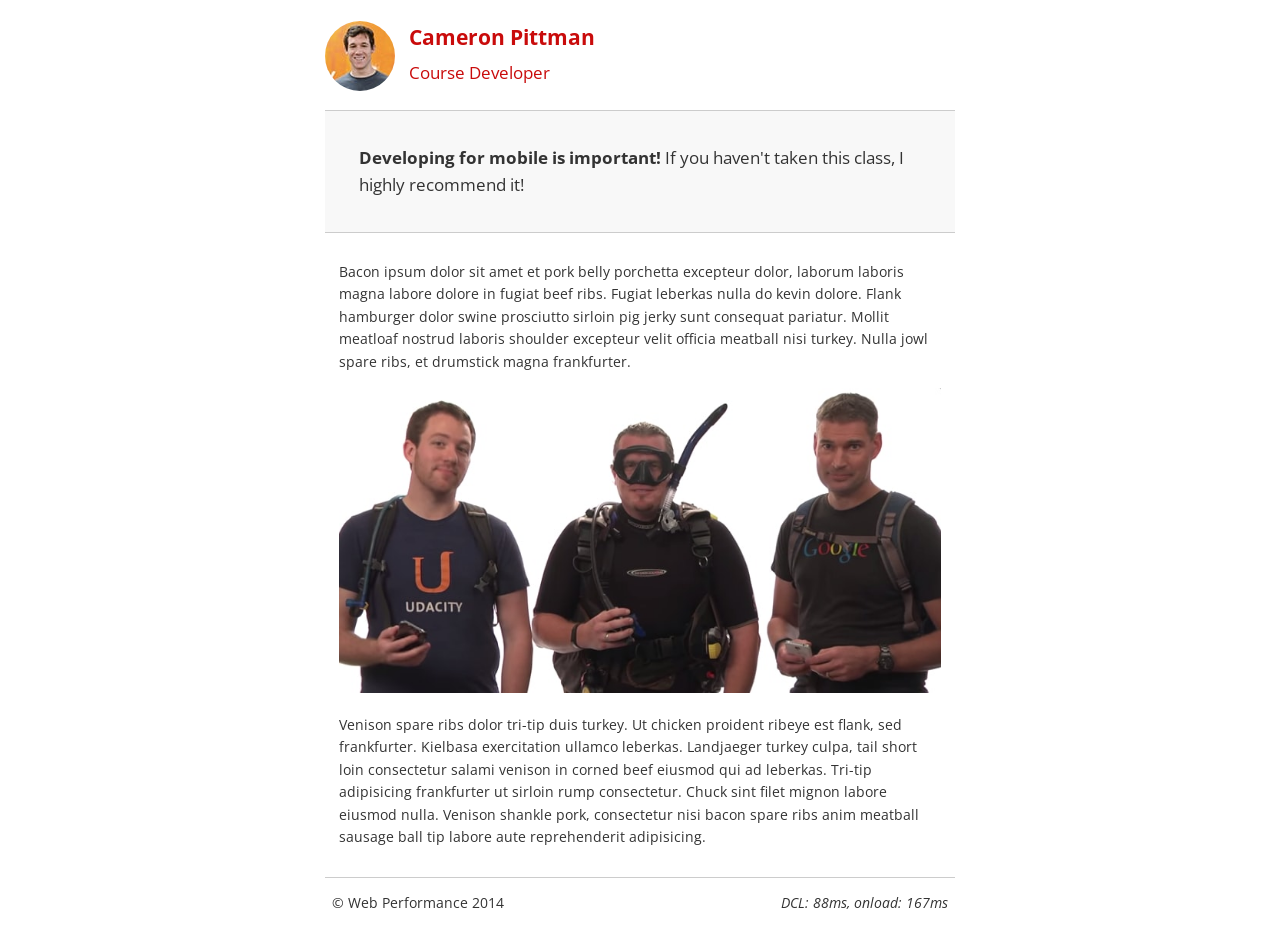
<file: project-mobile.html>
<!DOCTYPE html><html lang="en"> <head> <meta charset="utf-8"> <meta name="viewport" content="width=device-width, initial-scale=1"> <meta name="description" content=" FILL ME IN "> <meta name="author" content=" FILL ME IN "> <title>Cameron Pitman: Portfolio</title> </head> <body> <header> <a href="/"><img src="img/profilepic.jpg"></a> <p>Cameron Pittman<br><span>Course Developer</span></p></header> <div class="container"> <div class="hero"> <strong>Developing for mobile is important!</strong> If you haven't taken this class, I highly recommend it! </div><div class="content"> <p>Bacon ipsum dolor sit amet et pork belly porchetta excepteur dolor, laborum laboris magna labore dolore in fugiat beef ribs. Fugiat leberkas nulla do kevin dolore. Flank hamburger dolor swine prosciutto sirloin pig jerky sunt consequat pariatur. Mollit meatloaf nostrud laboris shoulder excepteur velit officia meatball nisi turkey. Nulla jowl spare ribs, et drumstick magna frankfurter.</p><img src="img/mobilewebdev.jpg"> <p>Venison spare ribs dolor tri-tip duis turkey. Ut chicken proident ribeye est flank, sed frankfurter. Kielbasa exercitation ullamco leberkas. Landjaeger turkey culpa, tail short loin consectetur salami venison in corned beef eiusmod qui ad leberkas. Tri-tip adipisicing frankfurter ut sirloin rump consectetur. Chuck sint filet mignon labore eiusmod nulla. Venison shankle pork, consectetur nisi bacon spare ribs anim meatball sausage ball tip labore aute reprehenderit adipisicing.</p></div><footer> <p>&copy; Web Performance 2014 <span id="crp-stats"></span></p></footer> <script>(function(w,g){w['GoogleAnalyticsObject']=g; w[g]=w[g]||function(){(w[g].q=w[g].q||[]).push(arguments)};w[g].l=1*new Date();})(window,'ga'); // TODO: replace with your Google Analytics profile ID. ga('create', 'UA-XXXX-Y'); ga('send', 'pageview'); </script> <script src="http://www.google-analytics.com/analytics.js"></script> <link href="//fonts.googleapis.com/css?family=Open+Sans:400,700" rel="stylesheet"> <link href="css/style.css" rel="stylesheet"> <link href="css/print.css" rel="stylesheet" media="print"> <script src="js/perfmatters.js"></script> </body></html>
</file>
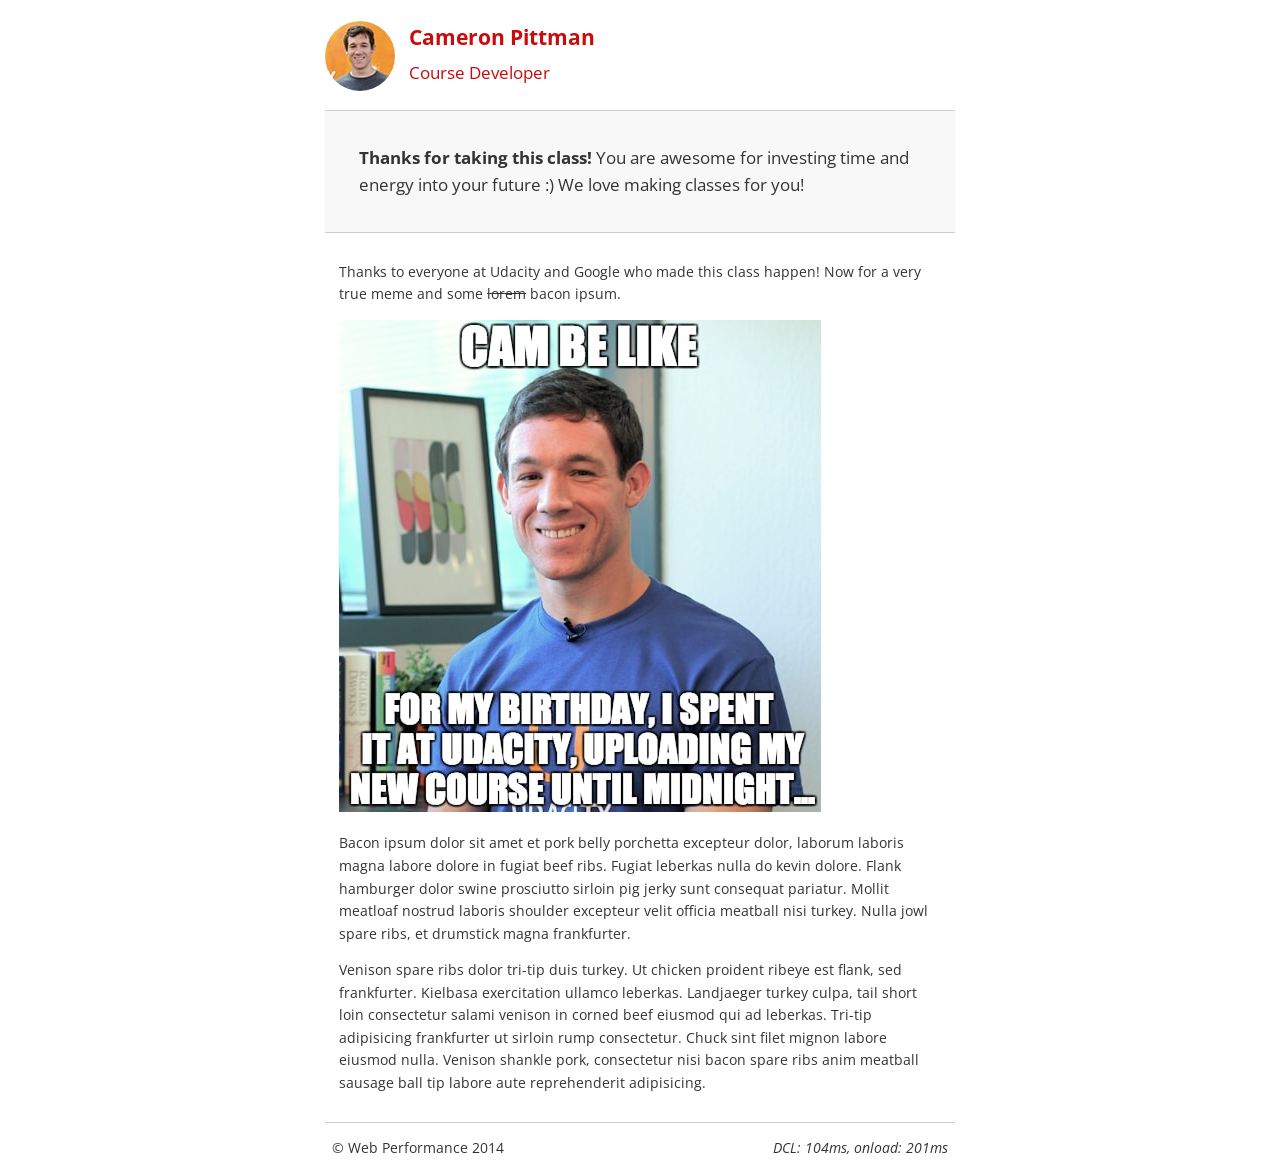
<file: project-webperf.html>
<!DOCTYPE html><html lang="en"> <head> <meta charset="utf-8"> <meta name="viewport" content="width=device-width, initial-scale=1"> <meta name="description" content=" FILL ME IN "> <meta name="author" content=" FILL ME IN "> <title>Cameron Pitman: Portfolio</title> </head> <body> <header> <a href="/"><img src="img/profilepic.jpg"></a> <p>Cameron Pittman<br><span>Course Developer</span></p></header> <div class="container"> <div class="hero"> <strong>Thanks for taking this class!</strong> You are awesome for investing time and energy into your future :) We love making classes for you! </div><div class="content"> <p>Thanks to everyone at Udacity and Google who made this class happen! Now for a very true meme and some <strike>lorem</strike> bacon ipsum.</p><img src="img/cam_be_like.jpg"> <p>Bacon ipsum dolor sit amet et pork belly porchetta excepteur dolor, laborum laboris magna labore dolore in fugiat beef ribs. Fugiat leberkas nulla do kevin dolore. Flank hamburger dolor swine prosciutto sirloin pig jerky sunt consequat pariatur. Mollit meatloaf nostrud laboris shoulder excepteur velit officia meatball nisi turkey. Nulla jowl spare ribs, et drumstick magna frankfurter.</p><p>Venison spare ribs dolor tri-tip duis turkey. Ut chicken proident ribeye est flank, sed frankfurter. Kielbasa exercitation ullamco leberkas. Landjaeger turkey culpa, tail short loin consectetur salami venison in corned beef eiusmod qui ad leberkas. Tri-tip adipisicing frankfurter ut sirloin rump consectetur. Chuck sint filet mignon labore eiusmod nulla. Venison shankle pork, consectetur nisi bacon spare ribs anim meatball sausage ball tip labore aute reprehenderit adipisicing.</p></div><footer> <p>&copy; Web Performance 2014 <span id="crp-stats"></span></p></footer> <script>(function(w,g){w['GoogleAnalyticsObject']=g; w[g]=w[g]||function(){(w[g].q=w[g].q||[]).push(arguments)};w[g].l=1*new Date();})(window,'ga'); // TODO: replace with your Google Analytics profile ID. ga('create', 'UA-XXXX-Y'); ga('send', 'pageview'); </script> <script src="http://www.google-analytics.com/analytics.js"></script> <link href="//fonts.googleapis.com/css?family=Open+Sans:400,700" rel="stylesheet"> <link href="css/style.css" rel="stylesheet"> <link href="css/print.css" rel="stylesheet" media="print"> <script src="js/perfmatters.js"></script> </body></html>
</file>
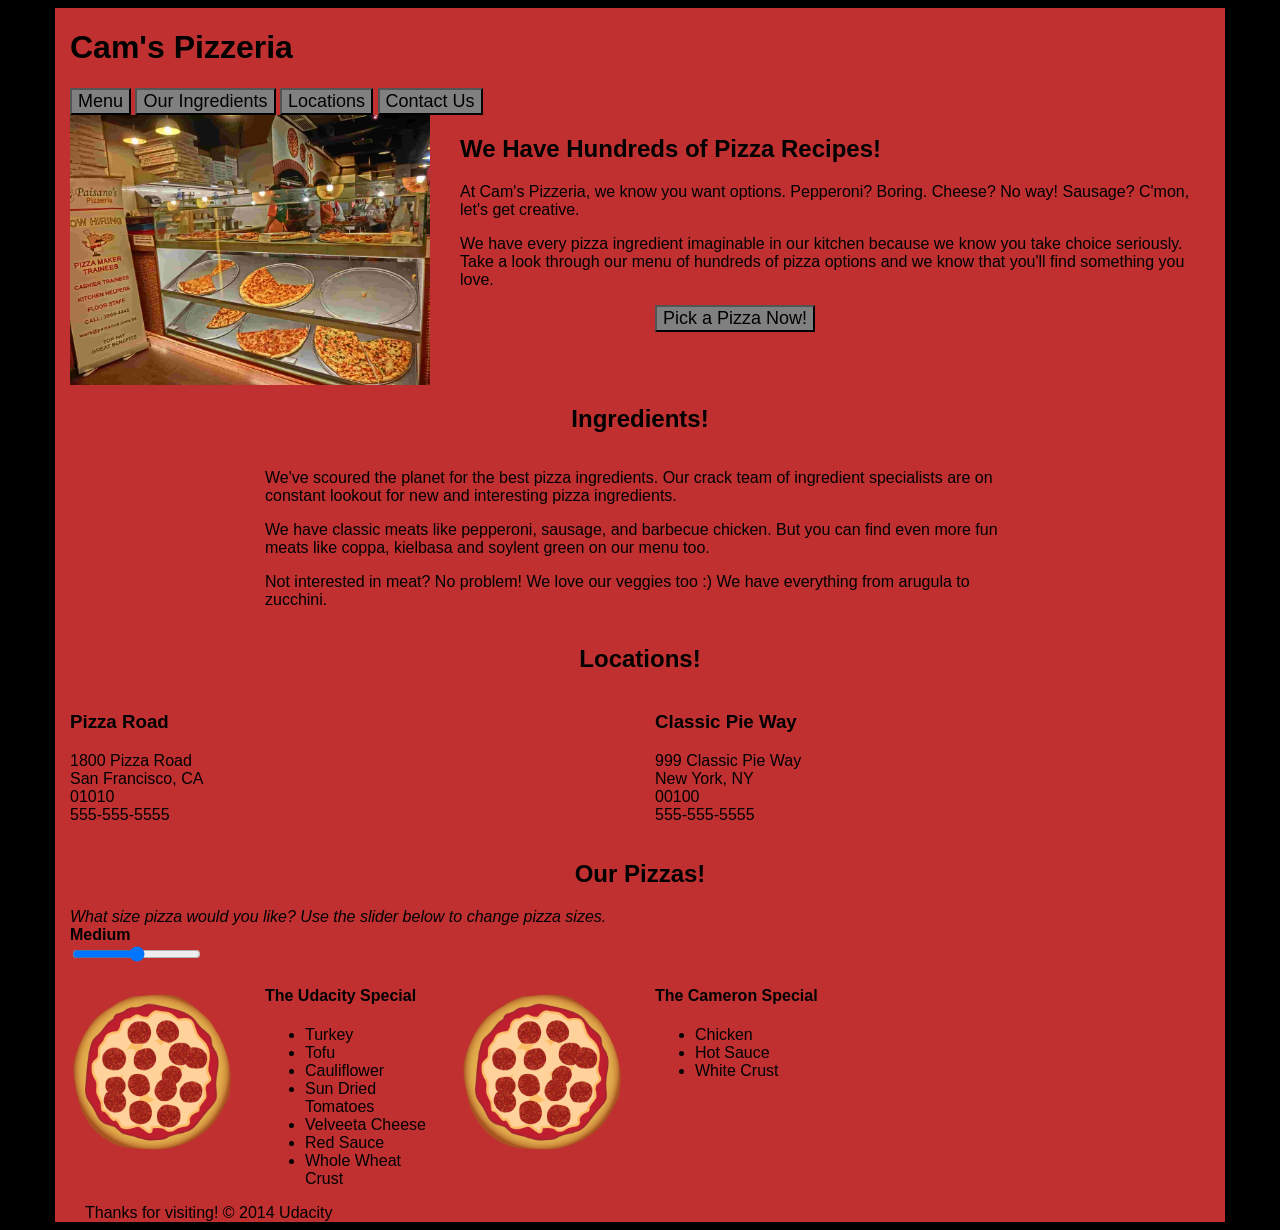
<file: views/pizza.html>
<!DOCTYPE HTML><html><head> <link rel="stylesheet" href="css/style.css"> <link rel="stylesheet" href="css/bootstrap-grid.css"></head><body> <div class="container"> <div id="header" class="row"> <div class="col-md-6"> <div class="row"> <div class="col-md-12"> <h1>Cam's Pizzeria</h1> <div class="row"> <div id="menu" class="col-md-12"> <form action="#randomPizzas"> <input type="submit" value="Menu"> </form> <form action="#ingredients"> <input type="submit" value="Our Ingredients"> </form> <form action="#locations"> <input type="submit" value="Locations"> </form> <form action="#" onsubmit="alert('Thanks for clicking! This button doesn't do anything because this is a fake pizzeria :\)')"> <input type="submit" value="Contact Us"> </form> </div></div></div></div></div><div id="movingPizzas1" class="col-md-6"> </div></div><div id="callToAction" class="row"> <div class="col-md-4"> <img src="images/pizzeria.jpg" class="img-responsive"> </div><div class="col-md-8"> <div class="row"> <div class="col-md-12"> <h2>We Have Hundreds of Pizza Recipes!</h2> <p>At Cam's Pizzeria, we know you want options. Pepperoni? Boring. Cheese? No way! Sausage? C'mon, let's get creative.</p><p>We have every pizza ingredient imaginable in our kitchen because we know you take choice seriously. Take a look through our menu of hundreds of pizza options and we know that you'll find something you love.</p></div></div><div class="row"> <div class="col-md-6 col-md-push-3"> <form action="#randomPizzas"> <input type="submit" value="Pick a Pizza Now!"> </form> </div></div></div></div><div id="ingredients" class="row"> <div class="col-md-8 col-md-push-2"> <div class="row"> <div class="col-md-12 centered"> <h2>Ingredients!</h2> </div></div><div class="row"> <div class="col-md-12"> <p>We've scoured the planet for the best pizza ingredients. Our crack team of ingredient specialists are on constant lookout for new and interesting pizza ingredients.</p><p>We have classic meats like pepperoni, sausage, and barbecue chicken. But you can find even more fun meats like coppa, kielbasa and soylent green on our menu too.</p><p>Not interested in meat? No problem! We love our veggies too :) We have everything from arugula to zucchini.</p></div></div></div></div><div id="locations" class="row"> <div class="col-md-12"> <h2 style="text-align: center">Locations!</h2> <div class="row"> <div class="col-md-6"> <h3>Pizza Road</h3> <p>1800 Pizza Road<br>San Francisco, CA<br>01010<br>555-555-5555</p></div><div class="col-md-6"> <h3>Classic Pie Way</h3> <p>999 Classic Pie Way<br>New York, NY<br>00100<br>555-555-5555</p></div></div></div></div><div id="pizzaGenerator" class="row"> <div class="col-md-12"> <h2 style="text-align: center">Our Pizzas!</h2> <div class="row"> <div class="col-md-12"> <em>What size pizza would you like? Use the slider below to change pizza sizes.</em> </div><div id="pizzaSize" class="col-md-6">Medium</div><div class="col-md-12"> <input id="sizeSlider" type="range" min="1" max="3" value="2" step="1" onchange="resizePizzas(this.value)"></input> </div></div><div id="randomPizzas" class="row"> <div id="pizza0" class="randomPizzaContainer" style="width:33.33%;"> <div class="col-md-6"> <img src="images/pizza.png" class="img-responsive"> </div><div class="col-md-6"> <h4>The Udacity Special</h4> <ul> <li>Turkey</li><li>Tofu</li><li>Cauliflower</li><li>Sun Dried Tomatoes</li><li>Velveeta Cheese</li><li>Red Sauce</li><li>Whole Wheat Crust</li></ul> </div></div><div id="pizza1" class="randomPizzaContainer" style="width:33.33%;"> <div class="col-md-6"> <img src="images/pizza.png" class="img-responsive"> </div><div class="col-md-6"> <h4>The Cameron Special</h4> <ul> <li>Chicken</li><li>Hot Sauce</li><li>White Crust</li></ul> </div></div></div></div></div><div id="footer" class="col-md-12">Thanks for visiting! &copy; 2014 Udacity</div></div><script type="text/javascript" src="js/main.js"></script></body></html>
</file>
<file: css/style.css>
html{font-size: 100%; overflow-y: scroll; -webkit-tap-highlight-color: rgba(0,0,0,0); -ms-text-size-adjust: 100%; -webkit-text-size-adjust: none;}body{margin: 0; font-size: 14px; line-height: 1.61; font-weight: 400;}body, button, input, select, textarea{font-family: 'Open Sans', sans-serif; color: #333;}a{color: #12C;}a:visited{color: #61C;}a:focus{outline: thin dotted;}a:hover, a:active{color: #c00; outline: 0;}b, strong{font-weight: bold;}pre, code{font-family: monospace, monospace; font-size: 1em;}ul, ol{margin: 1em 0; padding: 0 0 0 20px;}img{border: 0; max-width: 100%;}body{background: #fff;}header, footer, .container{max-width: 45em; margin: 0 auto;}header{padding: 0 0.5em; color: #C90B0B;}header img{border-radius: 40px; float: left;}header p{font-size:1.5em; font-weight: bold; padding-left: 4em;}header p span{font-size: 0.8em; font-weight: normal;}.hero{padding: 2em; background-color: #f8f8f8; font-size:1.2em; border-bottom: 1px solid #ccc; border-top: 1px solid #ccc;}.content{padding: 1em 1em;}.content li{list-style-type: none; font-size: 1.1em;}li img{float:left; padding-right: 1em;}li p{font-size: 0.9em; font-style: italic;}footer{padding: 0 0.5em; border-top: 1px solid #ccc;}footer span{float: right; font-style: italic;}/* Smartphones (portrait) */@media only screen and (max-width: 480px){body{font-size: 12px;}header p{padding-left: 4.5em;}}
</file>
<file: css/print.css>
@media print {
  * { background: transparent !important; color: black !important; text-shadow: none !important; filter:none !important; -ms-filter: none !important; }
  a, a:visited { color: #444 !important; text-decoration: underline; }
  a[href]:after { content: " (" attr(href) ")"; }
  tr, img { page-break-inside: avoid; }
  img { max-width: 100% !important; }
  @page { margin: 0.5cm; }
  p, h2, h3 { orphans: 3; widows: 3; }
  h2, h3{ page-break-after: avoid; }
}
</file>
<file: views/css/style.css>
/**{outline: 1px solid red !important;}*/*{-webkit-box-sizing: border-box; -moz-box-sizing: border-box; -box-sizing: border-box;}body{font-family: "Trebuchet MS", Helvetica, sans-serif; background: black;}input{background: grey; font-size: 18px;}form{display: inline-block;}.centered{text-align: center;}#pizzaSize{font-weight: 800;}.mover{position: fixed; width: 256px; z-index: -1;}.randomPizzaContainer{float: left; display: flex;}.randomPizzaContainer:after{content: ""; display: table; clear:both;}.container{background-color: rgba(240, 60, 60, 0.8);}
</file>
